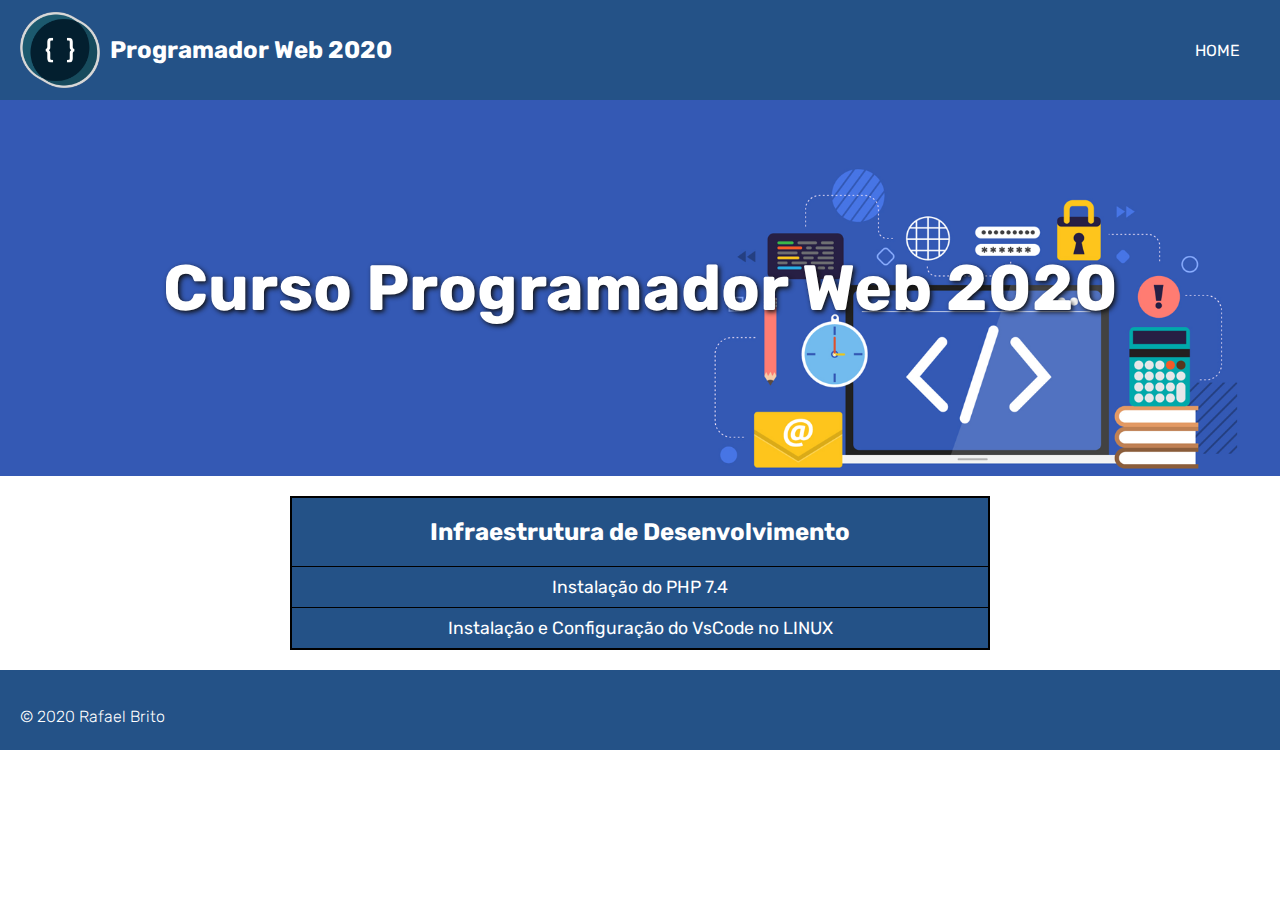
<file: index.html>
<!DOCTYPE html>
<html lang='pt-br'>

<head>
    <meta charset='UTF-8'>
    <meta name='viewport' content='width=device-width, initial-scale=1.0'>
    <meta name='robots' content='index, follow'>
    <link rel='shortcut icon' href=''>
    <link rel='stylesheet' href='assets/css/style.css'>
    <title>Programador Web</title>
</head>

<body>
    <!-- CABEÇALHO -->
    <header class="header">
        <div class="logo">
            <a href="index.html">
                <img src='assets/img/logo.png' alt='Logo' title='Logo' class="logo">
            </a>
            <h3>Programador Web 2020</h3>
        </div>
        <nav>
            <ul class="">
                <li><a class="menu" href="/index.html">HOME</a></li>
            </ul>
        </nav>
    </header>
    <!-- FIM CABEÇALHO -->
    <!-- INICIO DO CONTEÚDO -->
    <main>
        <header class="banner">
            <h1 id=titulopagina>Curso Programador Web 2020</h1>
        </header>
        <!-- SELEÇÃO DE CONTEÚDO -->
        <section class="select">
            <h2>Infraestrutura de Desenvolvimento</h2>
            <ul>
                <li><a href="/assets/pages/modulo1_1.html">Instalação do PHP 7.4</a></li>
                <li><a href="/assets/pages/modulo1_2.html">Instalação e Configuração do VsCode no LINUX</a></li>
            </ul>
        </section>
    </main>
    <script>
    </script>
    <footer class="rodape">
        <h6>© 2020 Rafael Brito</h6>
    </footer>
</body>

</html>
</file>
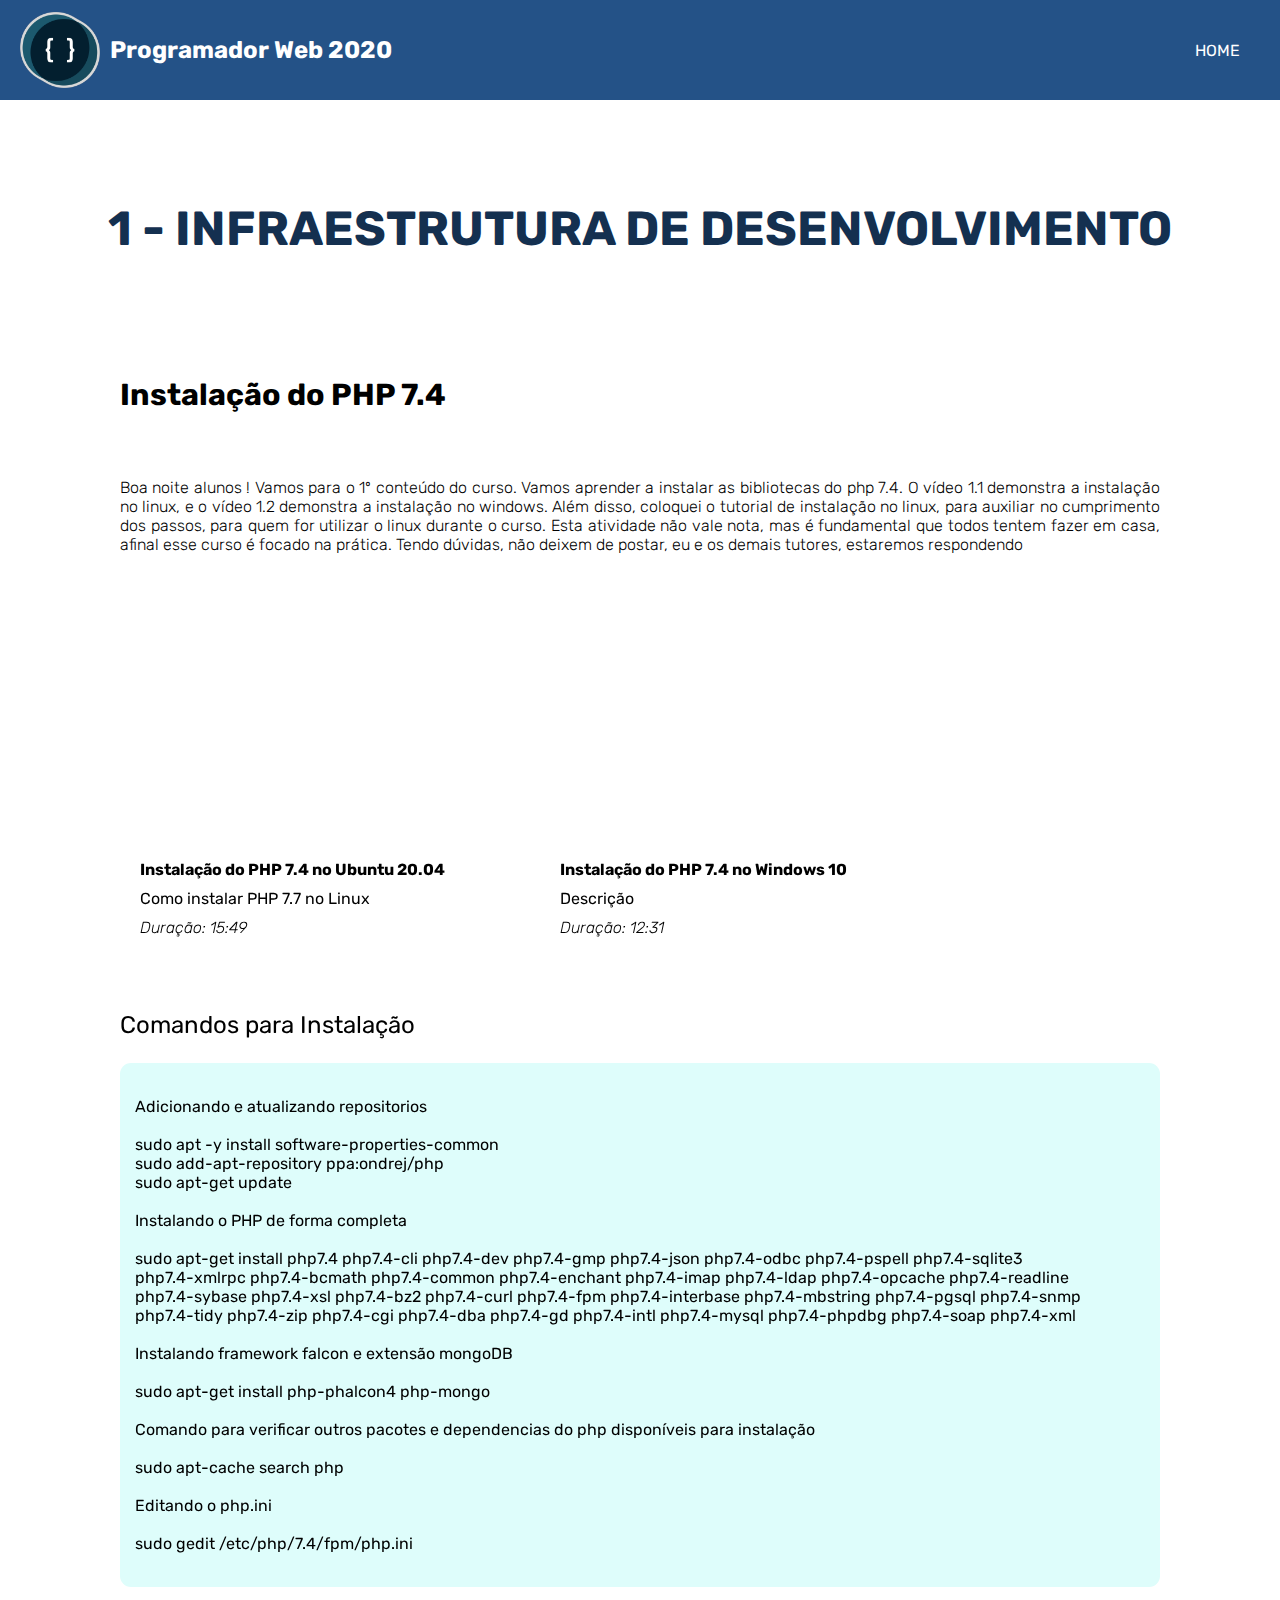
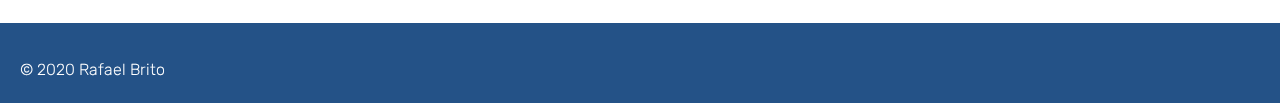
<file: assets/pages/modulo1_1.html>
<!DOCTYPE html>
<html lang='pt-br'>

<head>
    <meta charset='UTF-8'>
    <meta name='viewport' content='width=device-width, initial-scale=1.0'>
    <meta name='robots' content='index, follow'>
    <link rel='shortcut icon' href=''>
    <link rel='stylesheet' href='/assets/css/style.css'>
    <link rel='stylesheet' href='/assets/css/aulas.css'>
    <title>Programador Web</title>
</head>

<body>
    <!-- CABEÇALHO -->
    <header class="header">
        <div class="logo">
            <a href="/./index.html">
                <img src='/assets/img/logo.png' alt='Logo' title='Logo' class="logo">
            </a>
            <h3>Programador Web 2020</h3>
        </div>
        <nav>
            <ul class="">
                <li><a class="menu" href="/index.html">HOME</a></li>
            </ul>
        </nav>
    </header>
    <!-- FIM CABEÇALHO -->
    <!-- INICIO DO CONTEÚDO -->
    <main>
        <!-- MÓDULO 1 -->
        <section id=modulo1>
            <header>
                <h2 id=titulomodulo1>1 - INFRAESTRUTURA DE DESENVOLVIMENTO</h2>
            </header>
            <section class="conteudo_1">
                <header>
                    <h2>
                        Instalação do PHP 7.4
                    </h2>
                    <p>Boa noite alunos ! Vamos para o 1º conteúdo do curso. Vamos aprender a instalar as bibliotecas do php 7.4. O vídeo 1.1 demonstra a instalação no linux, e o vídeo 1.2 demonstra a instalação no windows. Além disso, coloquei o tutorial
                        de instalação no linux, para auxiliar no cumprimento dos passos, para quem for utilizar o linux durante o curso. Esta atividade não vale nota, mas é fundamental que todos tentem fazer em casa, afinal esse curso é focado na prática.
                        Tendo dúvidas, não deixem de postar, eu e os demais tutores, estaremos respondendo
                    </p>
                </header>
                <section class="aulas">
                    <div class="aulas">
                        <iframe width="560" height="315" src="https://www.youtube.com/embed/oowi4ELroWM" frameborder="0" allow="accelerometer; autoplay; clipboard-write; encrypted-media; gyroscope; picture-in-picture" allowfullscreen></iframe>
                        <h4>Instalação do PHP 7.4 no Ubuntu 20.04</h4>
                        <p>Como instalar PHP 7.7 no Linux</p>
                        <p class=duration>Duração: 15:49</p>
                    </div>
                    <div class="aulas">
                        <iframe width="560" height="315" src="https://www.youtube.com/embed/OFKmmylIwnI" frameborder="0" allow="accelerometer; autoplay; clipboard-write; encrypted-media; gyroscope; picture-in-picture" allowfullscreen></iframe>
                        <h4>Instalação do PHP 7.4 no Windows 10</h4>
                        <p>Descrição</p>
                        <p class="duration">Duração: 12:31</p>
                    </div>
                </section>
                <section class="Extras">
                    <h3>Comandos para Instalação</h3>
                    <pre class="codigo">

Adicionando e atualizando repositorios

sudo apt -y install software-properties-common
sudo add-apt-repository ppa:ondrej/php
sudo apt-get update

Instalando o PHP de forma completa

sudo apt-get install php7.4 php7.4-cli php7.4-dev php7.4-gmp php7.4-json php7.4-odbc php7.4-pspell php7.4-sqlite3
php7.4-xmlrpc php7.4-bcmath php7.4-common php7.4-enchant php7.4-imap php7.4-ldap php7.4-opcache php7.4-readline
php7.4-sybase php7.4-xsl php7.4-bz2 php7.4-curl php7.4-fpm php7.4-interbase php7.4-mbstring php7.4-pgsql php7.4-snmp
php7.4-tidy php7.4-zip php7.4-cgi php7.4-dba php7.4-gd php7.4-intl php7.4-mysql php7.4-phpdbg php7.4-soap php7.4-xml

Instalando framework falcon e extensão mongoDB

sudo apt-get install php-phalcon4 php-mongo

Comando para verificar outros pacotes e dependencias do php disponíveis para instalação

sudo apt-cache search php

Editando o php.ini

sudo gedit /etc/php/7.4/fpm/php.ini
                    </pre>
                </section>
            </section>
    </main>
    <script>
    </script>
    <footer class="rodape">
        <h6>© 2020 Rafael Brito</h6>
    </footer>
</body>

</html>
</file>
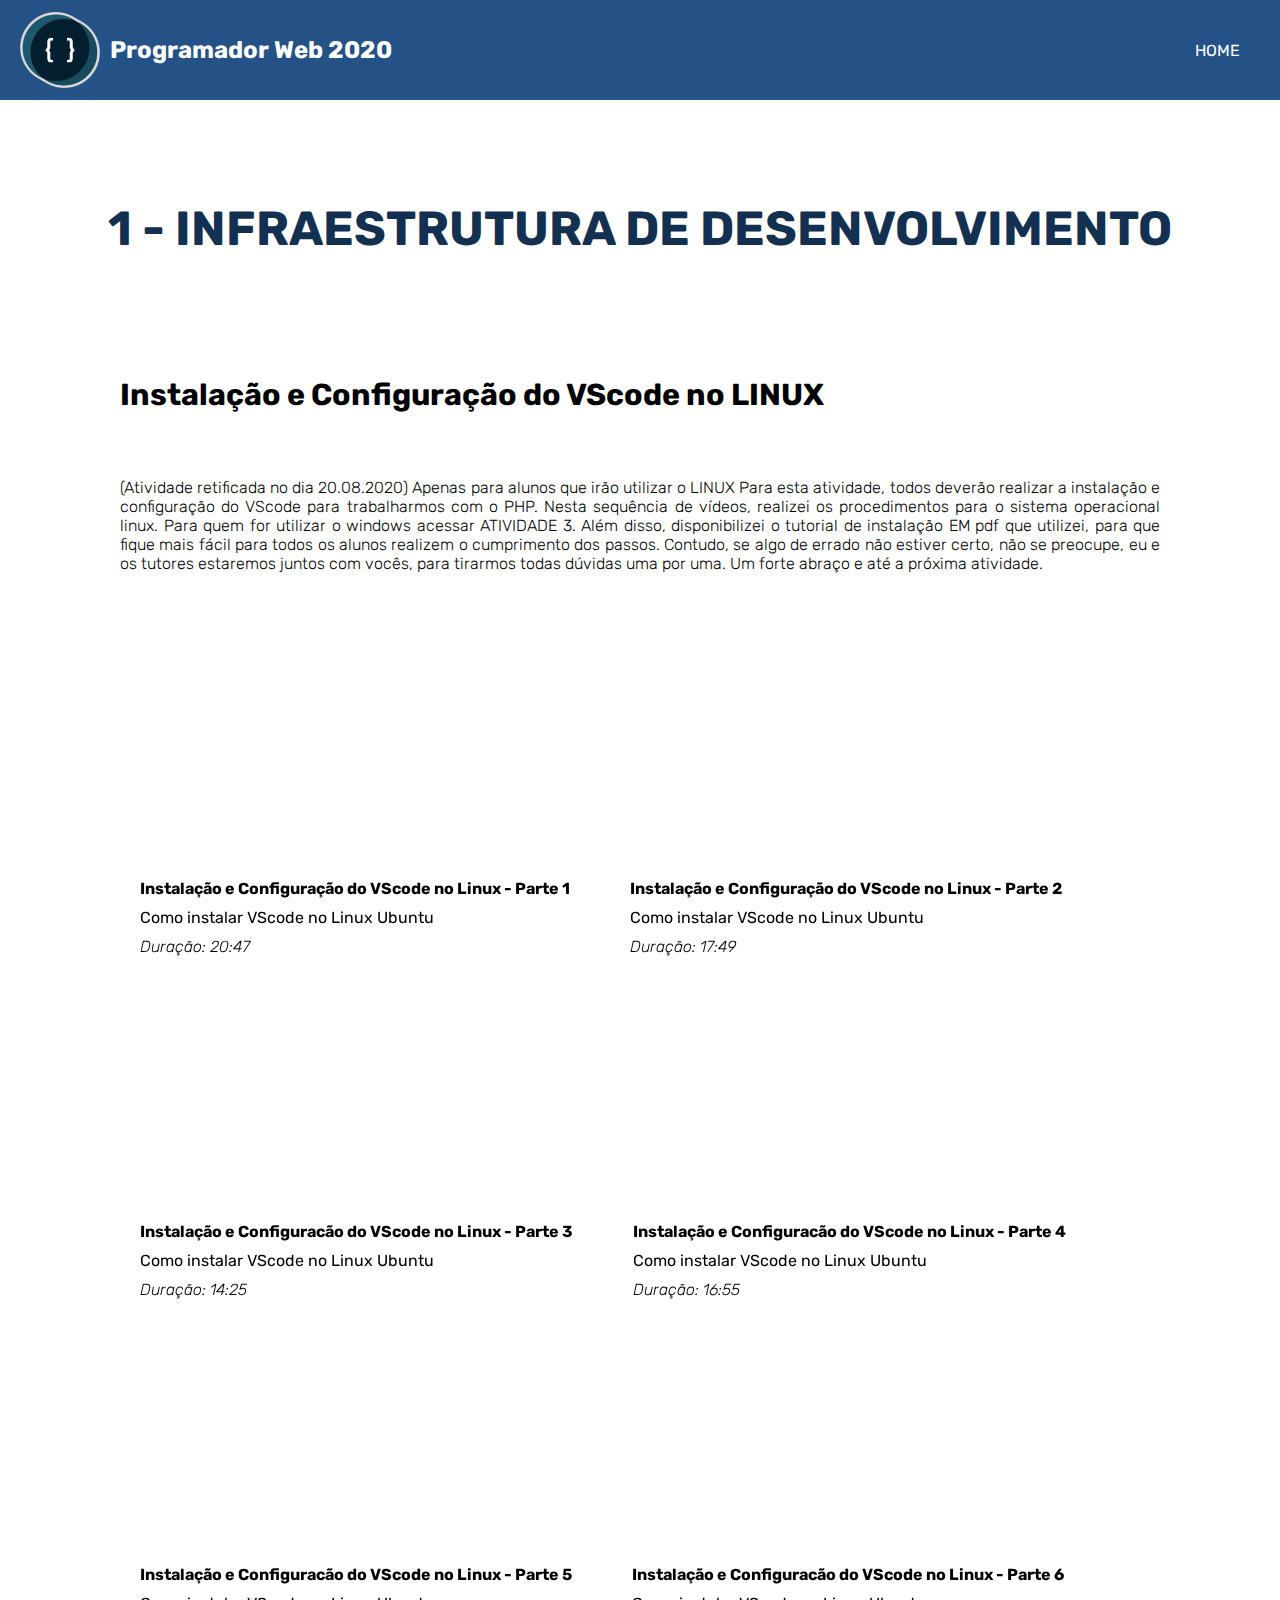
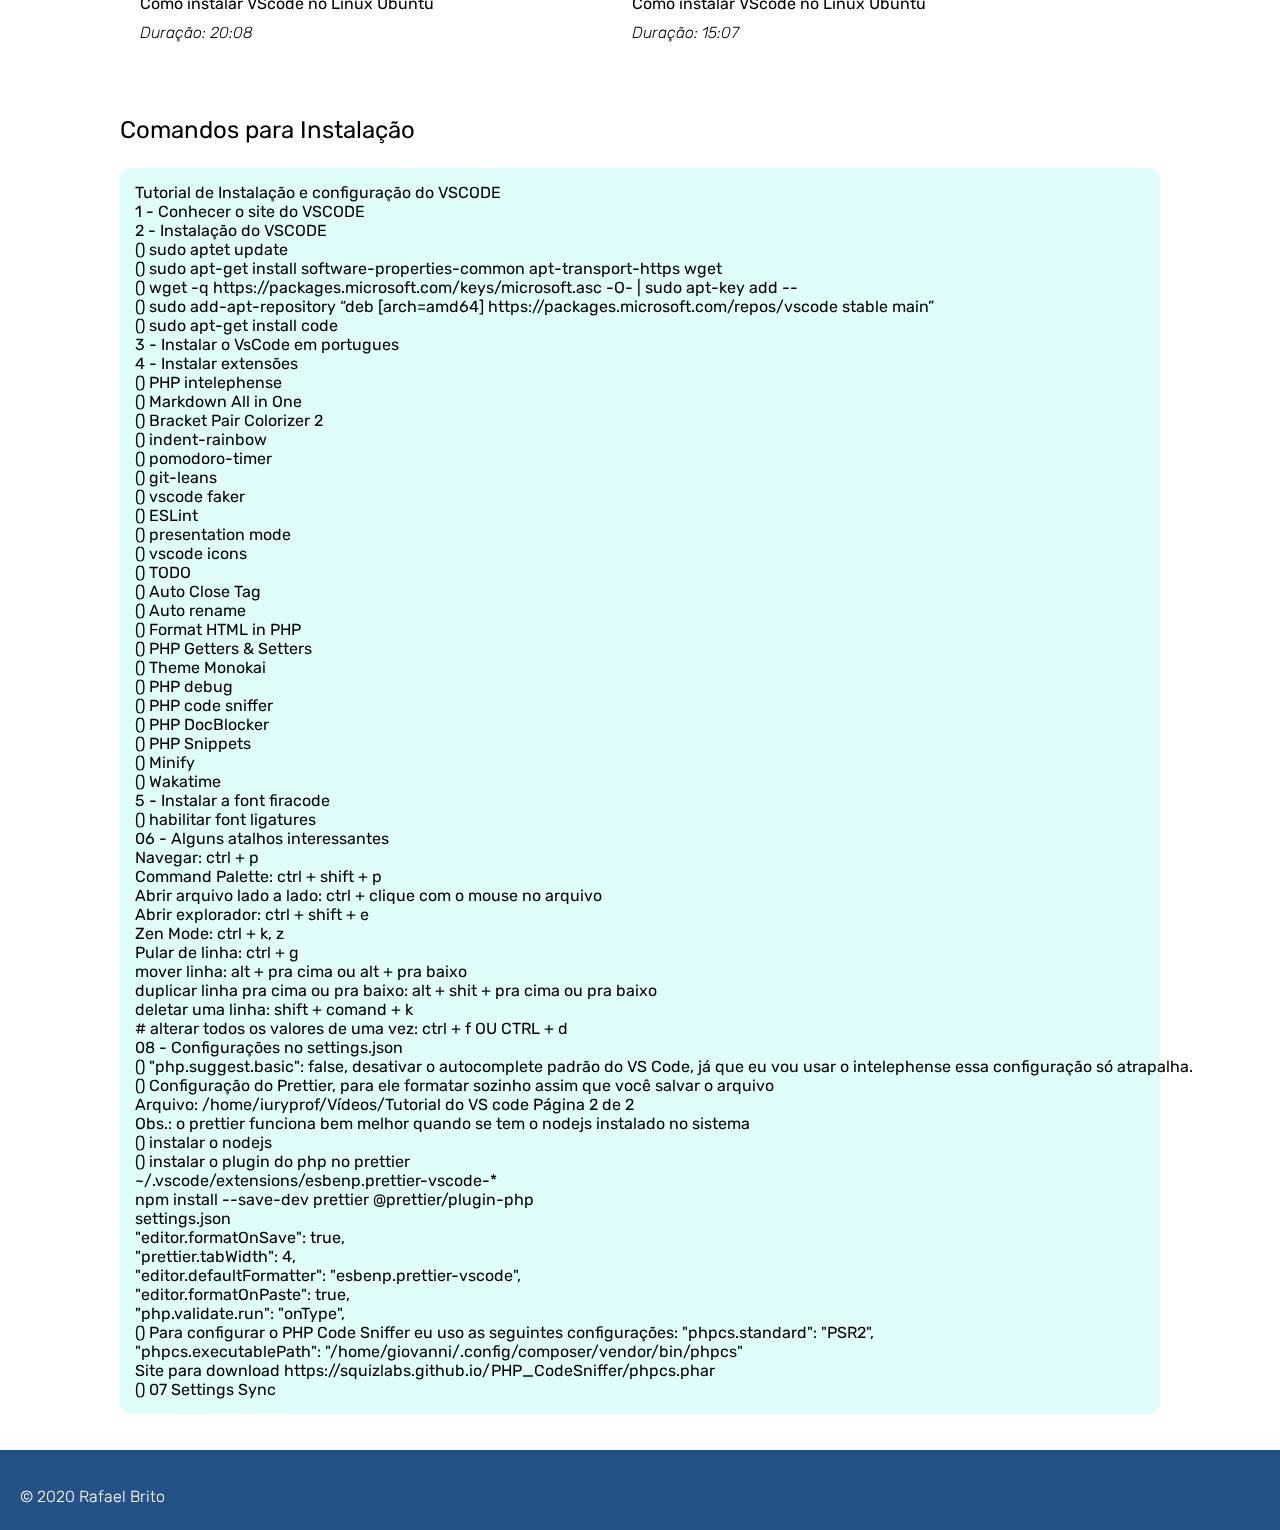
<file: assets/pages/modulo1_2.html>
<!DOCTYPE html>
<html lang='pt-br'>

<head>
    <meta charset='UTF-8'>
    <meta name='viewport' content='width=device-width, initial-scale=1.0'>
    <meta name='robots' content='index, follow'>
    <link rel='shortcut icon' href=''>
    <link rel='stylesheet' href='/assets/css/style.css'>
    <link rel='stylesheet' href='/assets/css/aulas.css'>
    <title>Programador Web</title>
</head>

<body>
    <!-- CABEÇALHO -->
    <header class="header">
        <div class="logo">
            <a href="/./index.html">
                <img src='/assets/img/logo.png' alt='Logo' title='Logo' class="logo">
            </a>
            <h3>Programador Web 2020</h3>
        </div>
        <nav>
            <ul class="">
                <li><a class="menu" href="/./index.html">HOME</a></li>
            </ul>
        </nav>
    </header>
    <!-- FIM CABEÇALHO -->
    <!-- INICIO DO CONTEÚDO -->
    <main>
        <!-- MÓDULO 1 -->
        <section id=modulo1>
            <header>
                <h2 id=titulomodulo1>1 - INFRAESTRUTURA DE DESENVOLVIMENTO</h2>
            </header>
            <section class="conteudo_1">
                <header>
                    <h2>
                        Instalação e Configuração do VScode no LINUX
                    </h2>
                    <p>(Atividade retificada no dia 20.08.2020) Apenas para alunos que irão utilizar o LINUX Para esta atividade, todos deverão realizar a instalação e configuração do VScode para trabalharmos com o PHP. Nesta sequência de vídeos, realizei
                        os procedimentos para o sistema operacional linux. Para quem for utilizar o windows acessar ATIVIDADE 3. Além disso, disponibilizei o tutorial de instalação EM pdf que utilizei, para que fique mais fácil para todos os alunos realizem
                        o cumprimento dos passos. Contudo, se algo de errado não estiver certo, não se preocupe, eu e os tutores estaremos juntos com vocês, para tirarmos todas dúvidas uma por uma. Um forte abraço e até a próxima atividade.
                    </p>
                </header>
                <section class="aulas">
                    <div class="aulas">
                        <iframe width="560" height="315" src="https://www.youtube.com/embed/XgSE3z9t_Jc" frameborder="0" allow="accelerometer; autoplay; clipboard-write; encrypted-media; gyroscope; picture-in-picture" allowfullscreen></iframe>
                        <h4>Instalação e Configuração do VScode no Linux - Parte 1</h4>
                        <p>Como instalar VScode no Linux Ubuntu</p>
                        <p class=duration>Duração: 20:47</p>
                    </div>
                    <div class="aulas">
                        <iframe width="560" height="315" src="https://www.youtube.com/embed/8AqR_CmyZvc" frameborder="0" allow="accelerometer; autoplay; clipboard-write; encrypted-media; gyroscope; picture-in-picture" allowfullscreen></iframe>
                        <h4>Instalação e Configuração do VScode no Linux - Parte 2</h4>
                        <p>Como instalar VScode no Linux Ubuntu</p>
                        <p class="duration">Duração: 17:49</p>
                    </div>
                    <div class="aulas">
                        <iframe width="560" height="315" src="https://www.youtube.com/embed/c_f2qHXoMl8" frameborder="0" allow="accelerometer; autoplay; clipboard-write; encrypted-media; gyroscope; picture-in-picture" allowfullscreen></iframe>
                        <h4>Instalação e Configuracão do VScode no Linux - Parte 3</h4>
                        <p>Como instalar VScode no Linux Ubuntu</p>
                        <p class="duration">Duração: 14:25</p>
                    </div>
                    <div class="aulas">
                        <iframe width="560" height="315" src="https://www.youtube.com/embed/icGrjYBj3_A" frameborder="0" allow="accelerometer; autoplay; clipboard-write; encrypted-media; gyroscope; picture-in-picture" allowfullscreen></iframe>
                        <h4>Instalação e Configuracão do VScode no Linux - Parte 4</h4>
                        <p>Como instalar VScode no Linux Ubuntu</p>
                        <p class="duration">Duração: 16:55</p>
                    </div>
                    <div class="aulas">
                        <iframe width="560" height="315" src="https://www.youtube.com/embed/iowvt1SwtXE" frameborder="0" allow="accelerometer; autoplay; clipboard-write; encrypted-media; gyroscope; picture-in-picture" allowfullscreen></iframe>
                        <h4>Instalação e Configuracão do VScode no Linux - Parte 5</h4>
                        <p>Como instalar VScode no Linux Ubuntu</p>
                        <p class="duration">Duração: 20:08</p>
                    </div>
                    <div class="aulas">
                        <iframe width="560" height="315" src="https://www.youtube.com/embed/zq-Xd1kfzCE" frameborder="0" allow="accelerometer; autoplay; clipboard-write; encrypted-media; gyroscope; picture-in-picture" allowfullscreen></iframe>
                        <h4>Instalação e Configuracão do VScode no Linux - Parte 6</h4>
                        <p>Como instalar VScode no Linux Ubuntu</p>
                        <p class="duration">Duração: 15:07</p>
                    </div>
                </section>
                <section class="Extras">
                    <h3>Comandos para Instalação</h3>
                    <pre class="codigo">
Tutorial de Instalação e configuração do VSCODE
1 - Conhecer o site do VSCODE
2 - Instalação do VSCODE
() sudo aptet update
() sudo apt-get install software-properties-common apt-transport-https wget
() wget -q https://packages.microsoft.com/keys/microsoft.asc -O- | sudo apt-key add --
() sudo add-apt-repository “deb [arch=amd64] https://packages.microsoft.com/repos/vscode stable main”
() sudo apt-get install code
3 - Instalar o VsCode em portugues
4 - Instalar extensões
() PHP intelephense
() Markdown All in One
() Bracket Pair Colorizer 2
() indent-rainbow
() pomodoro-timer
() git-leans
() vscode faker
() ESLint
() presentation mode
() vscode icons
() TODO
() Auto Close Tag
() Auto rename
() Format HTML in PHP
() PHP Getters & Setters
() Theme Monokai
() PHP debug
() PHP code sniffer
() PHP DocBlocker
() PHP Snippets
() Minify
() Wakatime
5 - Instalar a font firacode
() habilitar font ligatures
06 - Alguns atalhos interessantes
Navegar: ctrl + p
Command Palette: ctrl + shift + p
Abrir arquivo lado a lado: ctrl + clique com o mouse no arquivo
Abrir explorador: ctrl + shift + e
Zen Mode: ctrl + k, z
Pular de linha: ctrl + g <numero da linha>
mover linha: alt + pra cima ou alt + pra baixo
duplicar linha pra cima ou pra baixo: alt + shit + pra cima ou pra baixo
deletar uma linha: shift + comand + k
# alterar todos os valores de uma vez: ctrl + f OU CTRL + d
08 - Configurações no settings.json
() "php.suggest.basic": false, desativar o autocomplete padrão do VS Code, já que eu vou usar o intelephense essa configuração só atrapalha.
() Configuração do Prettier, para ele formatar sozinho assim que você salvar o arquivo
Arquivo: /home/iuryprof/Vídeos/Tutorial do VS code Página 2 de 2
Obs.: o prettier funciona bem melhor quando se tem o nodejs instalado no sistema
() instalar o nodejs
() instalar o plugin do php no prettier
~/.vscode/extensions/esbenp.prettier-vscode-*
npm install --save-dev prettier @prettier/plugin-php
settings.json
"editor.formatOnSave": true,
"prettier.tabWidth": 4,
"editor.defaultFormatter": "esbenp.prettier-vscode",
"editor.formatOnPaste": true,
"php.validate.run": "onType",
() Para configurar o PHP Code Sniffer eu uso as seguintes configurações: "phpcs.standard": "PSR2",
"phpcs.executablePath": "/home/giovanni/.config/composer/vendor/bin/phpcs"
Site para download https://squizlabs.github.io/PHP_CodeSniffer/phpcs.phar
() 07 Settings Sync</pre>
                </section>
            </section>

    </main>
    <script>
    </script>
    <footer class="rodape">
        <h6>© 2020 Rafael Brito</h6>
    </footer>
</body>

</html>
</file>
<file: assets/css/style.css>
@import url("https://fonts.googleapis.com/css2?family=Rubik:ital,wght@0,300;0,400;0,500;0,700;1,300&display=swap");

/* -----------------------------------------------------------------
    - General Styles
----------------------------------------------------------------- */

*,
::before,
::after {
    background-repeat: no-repeat;
    box-sizing: border-box;
    font-family: Rubik, sans-serif;
}

body,
ul,
li,
p {
    margin: 0px;
    padding: 0px;
    list-style: none;
}

a {
    text-decoration: none;
}


/* -----------------------------------------------------------------
    - Cabeçalho Principal
----------------------------------------------------------------- */

.header {
    display: flex;
    justify-content: space-between;
    align-items: center;
    background-color: #245287;
    height: 100px;
    padding: 0 20px;
}

.logo {
    display: flex;
    align-items: center;
}

.logo img {
    width: 80px;
    margin-right: 10px;
}

.logo h3 {
    font-size: 1.5em;
    color: white;
}

.menu {
    color: white;
    padding: 40px 20px;
}

.menu:hover {
    background-color: steelblue;
}


/* -----------------------------------------------------------------
    - Banner
    ----------------------------------------------------------------- */

.banner {
    padding: 150px 0px;
    background-image: url(/assets/img/banner.png);
    background-size: cover;
}

.banner h1 {
    text-align: center;
    margin: auto 0;
    font-size: 4em;
    color: #ffffff;
    text-shadow: 2px 2px 5px #111111;
}


/* -----------------------------------------------------------------
    - Banner
    ----------------------------------------------------------------- */


/* ---------------SELEÇÃO DE CONTEÚDO--------------- */

.select {
    display: block;
    max-width: 700px;
    margin: 20px auto;
    text-align: center;
    background-color: #245287;
    border: 2px solid black;
    color: #ffffff;
}

.select li {
    padding: 10px 0;
    border-top: 1px solid black;
    background-color: #245287;
}

.select li:hover {
    background-color: steelblue;
}

.select a {
    font-size: 1.1em;
    font-weight: 400;
    color: white;
    padding: 10px 50px;
}


/* RODAPÉ */

.rodape {
    display: flex;
    height: 80px;
    background-color: #245287;
}

.rodape h6 {
    font-size: 1em;
    font-weight: 300;
    color: white;
    margin-left: 20px;
}
</file>
<file: assets/css/aulas.css>
#modulo1 {
    max-width: 1080px;
    width: 100%;
    margin: 0 auto;
}

#titulomodulo1 {
    text-align: center;
    font-size: 3em;
    color: #143050;
    margin: 100px 0;
}


/* ---------------AULAS---------------- */

section.aulas {
    display: flex;
    flex-wrap: wrap;
}

div.aulas {
    padding-left: 20px;
    margin: 20px;
}

div.aulas video {
    width: 360px;
}

div.aulas iframe {
    height: 202px;
    width: 360px;
}

div.aulas h4 {
    margin: 10px 0px;
}

div.aulas p {
    margin: 10px 0px;
}

.conteudo_1 header h2 {
    font-size: 1.9em;
    padding: 20px;
}

.conteudo_1 header p {
    font-weight: 300;
    padding: 20px;
    margin-bottom: 50px;
    text-align: justify;
}

.duration {
    font-weight: 300;
    font-style: italic;
}

.Extras {
    padding: 20px;
}

.Extras h3 {
    font-size: 1.5em;
    font-weight: 400;
}

.codigo {
    padding: 15px;
    border-radius: 11px;
    background-color: #defdfb;
    font-weight: 400;
    font-size: 1em;
}
</file>
